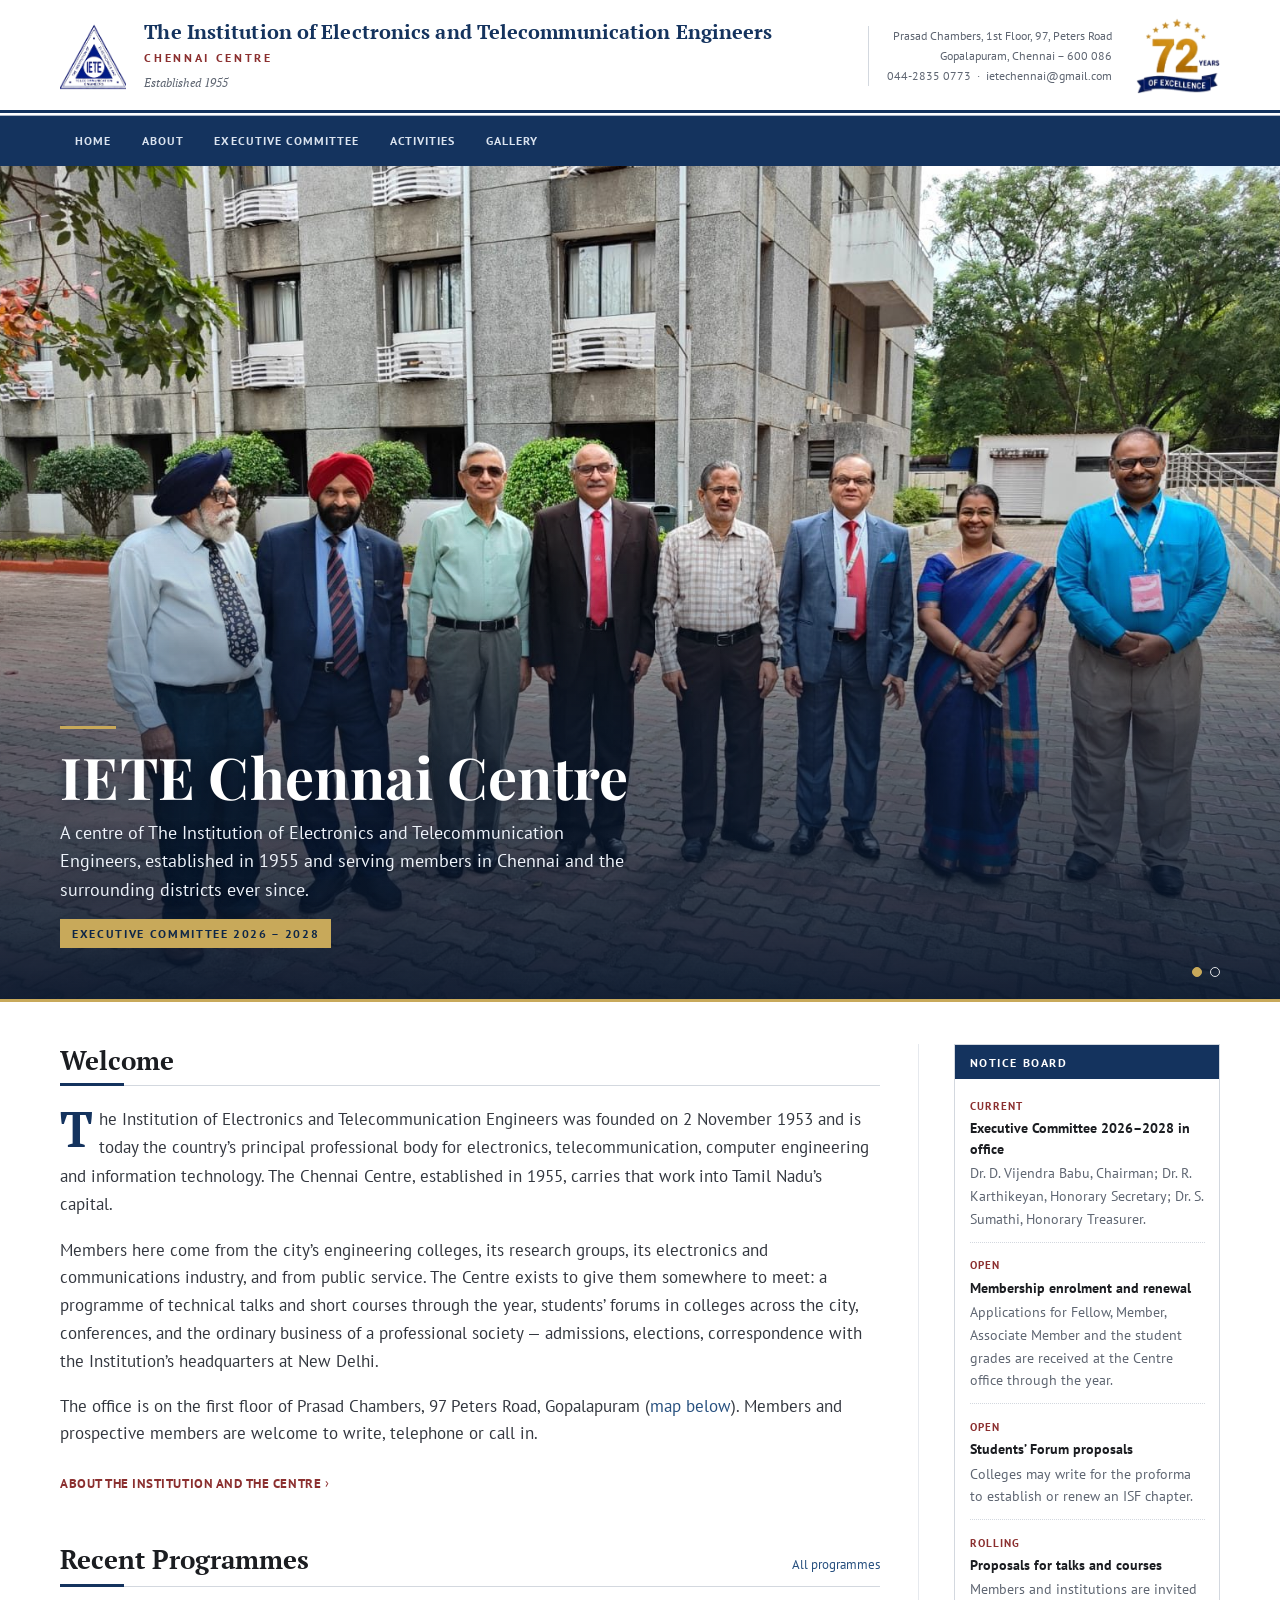
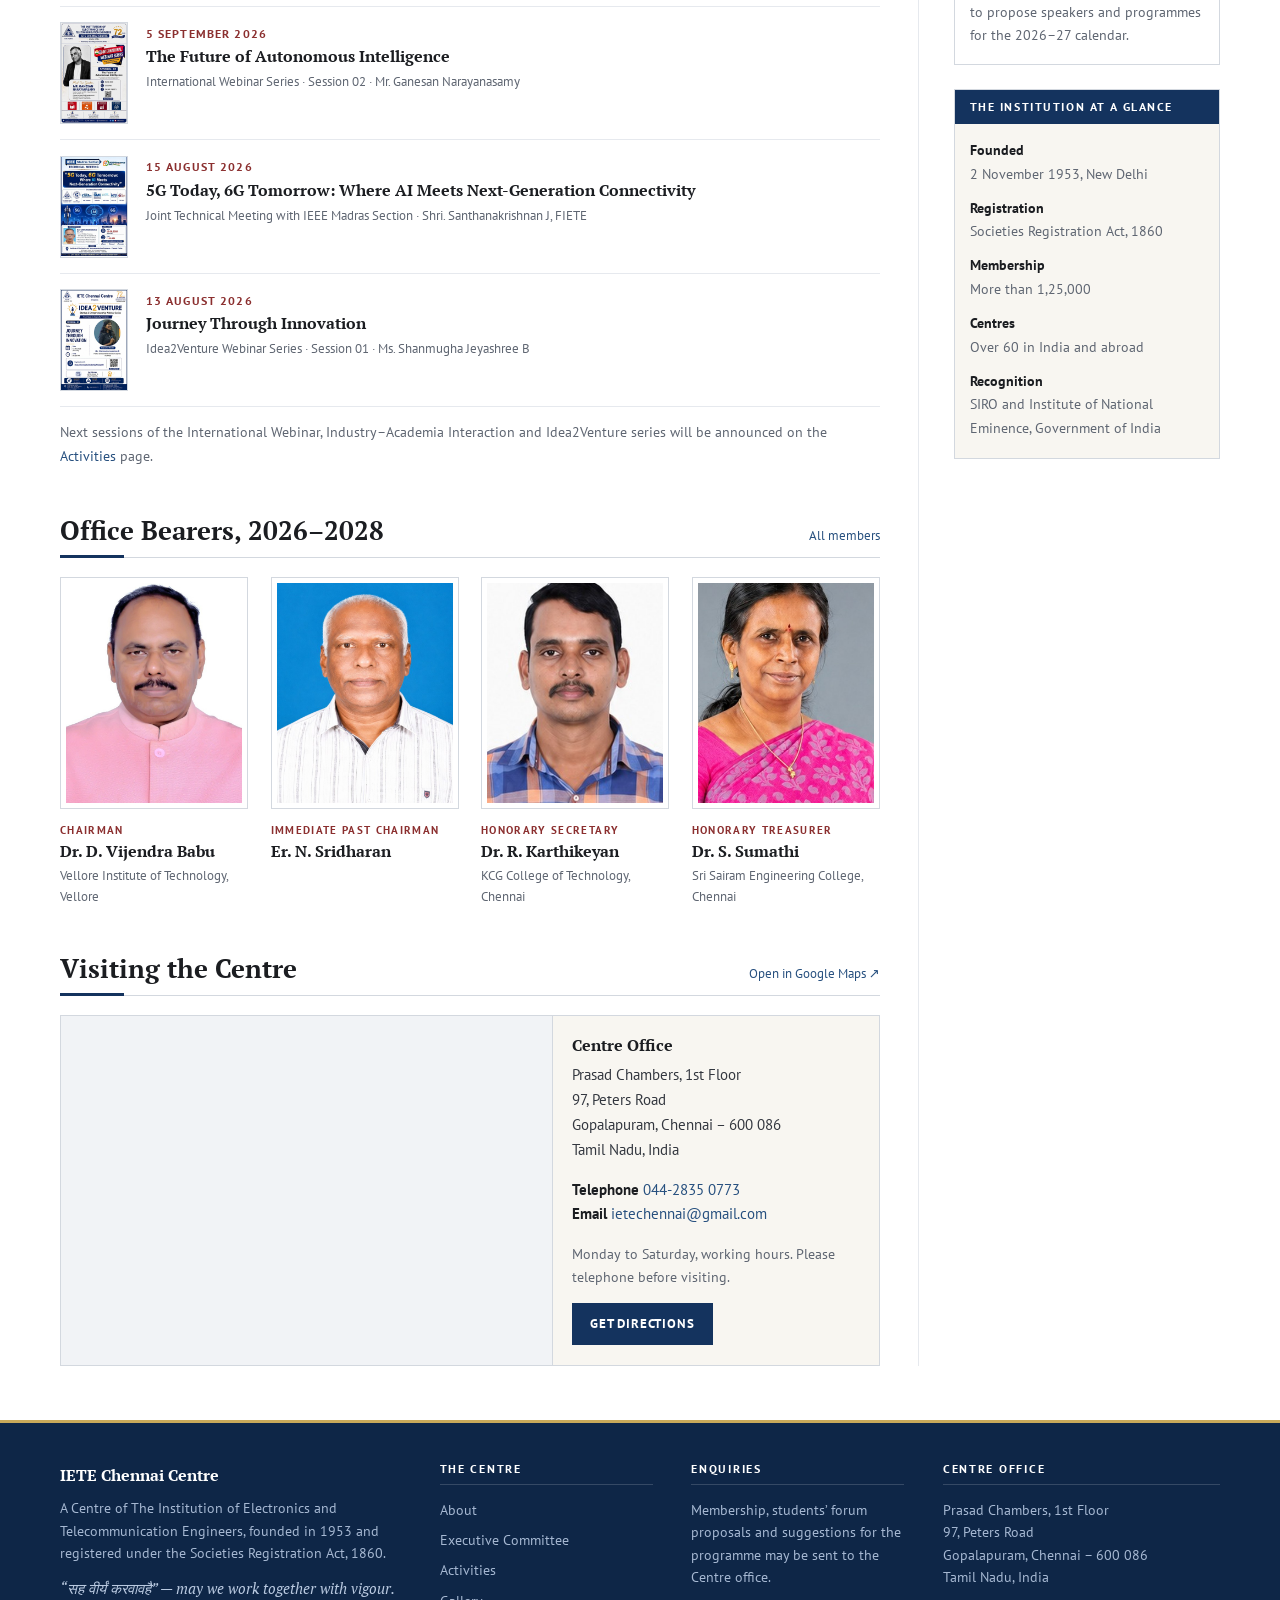
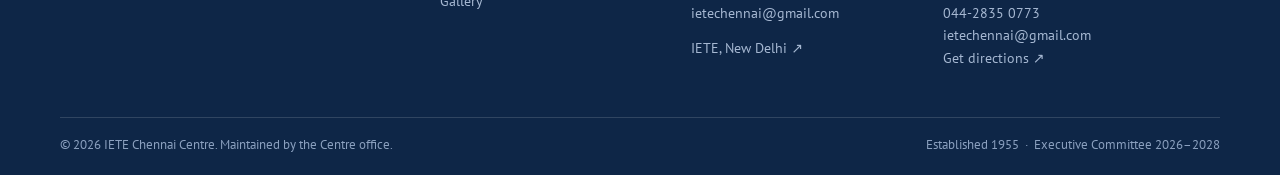
<file: index.html>
<!DOCTYPE html>
<html lang="en">
<head>
<meta charset="utf-8">
<meta name="viewport" content="width=device-width, initial-scale=1">
<title>Home &ndash; IETE Chennai Centre</title>
<meta name="description" content="IETE Chennai Centre - a centre of The Institution of Electronics and Telecommunication Engineers. Activities, executive committee, membership and student forums.">
<meta name="theme-color" content="#14335e">
<link rel="icon" href="assets/img/logo.png">
<link rel="preconnect" href="https://fonts.googleapis.com">
<link rel="preconnect" href="https://fonts.gstatic.com" crossorigin>
<link href="https://fonts.googleapis.com/css2?family=Playfair+Display:wght@700&family=PT+Sans:ital,wght@0,400;0,700;1,400&family=PT+Serif:ital,wght@0,400;0,700;1,400&display=swap" rel="stylesheet">
<link rel="stylesheet" href="assets/css/style.css">
</head>
<body>
<a class="skip" href="#main">Skip to main content</a>
<div class="masthead">
  <div class="wrap">
    <a href="index.html" aria-current="page"><img class="emblem" src="assets/img/logo.png" alt="IETE emblem" width="66" height="67"></a>
    <div class="mast-name">
      <a href="index.html" style="color:inherit">
        <span class="inst">The Institution of Electronics and Telecommunication Engineers</span>
        <span class="centre">Chennai Centre</span>
        <span class="mast-est">Established 1955</span>
      </a>
    </div>
    <div class="mast-contact">
      Prasad Chambers, 1st Floor, 97, Peters Road<br>
      Gopalapuram, Chennai &ndash; 600 086<br>
      <a href="tel:+914428350773">044-2835 0773</a> &nbsp;&middot;&nbsp; <a href="mailto:ietechennai@gmail.com">ietechennai@gmail.com</a>
    </div>
    <img class="mast-badge" src="assets/img/badge-72-years.png"
         alt="Seventy-two years of excellence" width="185" height="168">
  </div>
</div>
<div class="mast-rule"></div><div class="mast-rule"></div>
<nav class="navbar" aria-label="Primary">
  <div class="wrap">
    <button class="nav-toggle" type="button" aria-expanded="false" aria-controls="primary-nav"><span class="bars"></span>Menu</button>
    <ul id="primary-nav"><li><a href="index.html">Home</a></li><li><a href="about.html">About</a></li><li><a href="executive-committee.html">Executive Committee</a></li><li><a href="activities.html">Activities</a></li><li><a href="gallery.html">Gallery</a></li></ul>
  </div>
</nav>
<main id="main">
<div class="banner has-slides">
  <!-- Slideshow: to add a photo, copy one <img> line below, change the file name, and put the image in assets/img/slides/ -->
  <div class="hero-slides" aria-hidden="true">
    <img class="slide is-active" src="assets/img/slides/slide-1.jpg" alt="" data-pos="50% 44%">
    <img class="slide" src="assets/img/slides/slide-2.jpg" alt="" data-pos="50% 27%" loading="lazy">
  </div>
  <div class="hero-dots" aria-hidden="true"></div>
  <div class="wrap">
    <h1>IETE Chennai Centre</h1>
    <p>A centre of The Institution of Electronics and Telecommunication Engineers, established in 1955
       and serving members in Chennai and the surrounding districts ever since.</p>
    <span class="term">Executive Committee 2026 &ndash; 2028</span>
  </div>
</div>

<div class="wrap layout">
  <div>
    <section class="block">
      <div class="head"><h2>Welcome</h2></div>
      <p class="lead dropcap">The Institution of Electronics and Telecommunication Engineers was founded
      on 2 November 1953 and is today the country&rsquo;s principal professional body for electronics,
      telecommunication, computer engineering and information technology. The Chennai Centre, established
      in 1955, carries that work into Tamil Nadu&rsquo;s capital.</p>
      <p>Members here come from the city&rsquo;s engineering colleges, its research groups, its
      electronics and communications industry, and from public service. The Centre exists to give them
      somewhere to meet: a programme of technical talks and short courses through the year, students&rsquo;
      forums in colleges across the city, conferences, and the ordinary business of a professional
      society &mdash; admissions, elections, correspondence with the Institution&rsquo;s headquarters at
      New Delhi.</p>
      <p>The office is on the first floor of Prasad Chambers, 97 Peters Road, Gopalapuram
      (<a href="#visit">map below</a>). Members and prospective members are welcome to write, telephone or call in.</p>
      <p><a class="more" href="about.html">About the Institution and the Centre</a></p>
    </section>

    <section class="block">
      <div class="head">
        <h2>Recent Programmes</h2>
        <span class="note"><a href="activities.html#programme">All programmes</a></span>
      </div>
      <!-- Keep the three most recent here; copy a line from activities.html when a new one is held. -->
      <ul class="ev-list">
        <li><a href="activities.html#ev-2026-09-05">
          <img src="assets/img/events/2026-09-05-international-webinar-thumb.jpg" alt="" width="480" height="720" loading="lazy">
          <span><span class="ev-date"><time datetime="2026-09-05">5 September 2026</time></span>
          <strong>The Future of Autonomous Intelligence</strong>
          <span class="ev-sub">International Webinar Series &middot; Session 02 &middot; Mr. Ganesan Narayanasamy</span></span></a></li>
        <li><a href="activities.html#ev-2026-08-15">
          <img src="assets/img/events/2026-08-15-5g-6g-technical-meeting-thumb.jpg" alt="" width="480" height="720" loading="lazy">
          <span><span class="ev-date"><time datetime="2026-08-15">15 August 2026</time></span>
          <strong>5G Today, 6G Tomorrow: Where AI Meets Next-Generation Connectivity</strong>
          <span class="ev-sub">Joint Technical Meeting with IEEE Madras Section &middot; Shri. Santhanakrishnan J, FIETE</span></span></a></li>
        <li><a href="activities.html#ev-2026-08-13">
          <img src="assets/img/events/2026-08-13-idea2venture-thumb.jpg" alt="" width="480" height="720" loading="lazy">
          <span><span class="ev-date"><time datetime="2026-08-13">13 August 2026</time></span>
          <strong>Journey Through Innovation</strong>
          <span class="ev-sub">Idea2Venture Webinar Series &middot; Session 01 &middot; Ms. Shanmugha Jeyashree B</span></span></a></li>
      </ul>
      <p class="small muted" style="margin-top:.9rem">Next sessions of the International Webinar,
      Industry&ndash;Academia Interaction and Idea2Venture series will be announced on the
      <a href="activities.html#coming-up">Activities</a> page.</p>
    </section>

    <section class="block">
      <div class="head">
        <h2>Office Bearers, 2026&ndash;2028</h2>
        <span class="note"><a href="executive-committee.html">All members</a></span>
      </div>
      <div class="people people--4"><div class="person"><figure><img src="assets/img/members/vijendra-babu.jpg" alt="Dr. D. Vijendra Babu" width="640" height="800" loading="lazy"></figure><p class="role">Chairman</p><h3>Dr. D. Vijendra Babu</h3><p class="aff">Vellore Institute of Technology, Vellore</p></div><div class="person"><figure><img src="assets/img/members/sridharan.jpg" alt="Er. N. Sridharan" width="640" height="800" loading="lazy"></figure><p class="role">Immediate Past Chairman</p><h3>Er. N. Sridharan</h3></div><div class="person"><figure><img src="assets/img/members/karthikeyan.jpg" alt="Dr. R. Karthikeyan" width="640" height="800" loading="lazy"></figure><p class="role">Honorary Secretary</p><h3>Dr. R. Karthikeyan</h3><p class="aff">KCG College of Technology, Chennai</p></div><div class="person"><figure><img src="assets/img/members/sumathi.jpg" alt="Dr. S. Sumathi" width="640" height="800" loading="lazy"></figure><p class="role">Honorary Treasurer</p><h3>Dr. S. Sumathi</h3><p class="aff">Sri Sairam Engineering College, Chennai</p></div></div>
    </section>

    <section class="block" id="visit">
      <div class="head">
        <h2>Visiting the Centre</h2>
        <span class="note"><a href="https://www.google.com/maps/search/?api=1&amp;query=IETE+Chennai+Centre%2C+Prasad+Chambers%2C+97+Peters+Road%2C+Gopalapuram%2C+Chennai+600086" rel="noopener">Open in Google Maps &#8599;</a></span>
      </div>
      <div class="visit">
        <div class="map">
          <!-- To move the pin: on Google Maps open the Centre, Share > Embed a map > copy the src="..." into this iframe. -->
          <iframe src="https://www.google.com/maps?q=IETE+Chennai+Centre%2C+Prasad+Chambers%2C+97+Peters+Road%2C+Gopalapuram%2C+Chennai+600086&amp;z=17&amp;output=embed" title="Map: IETE Chennai Centre, Prasad Chambers, 97 Peters Road, Gopalapuram, Chennai" loading="lazy" referrerpolicy="no-referrer-when-downgrade" allowfullscreen></iframe>
        </div>
        <div class="visit-text">
          <h3>Centre Office</h3>
          <p>Prasad Chambers, 1st Floor<br>97, Peters Road<br>Gopalapuram, Chennai &ndash; 600 086<br>Tamil Nadu, India</p>
          <p><strong>Telephone</strong> <a href="tel:+914428350773">044-2835 0773</a><br>
             <strong>Email</strong> <a href="mailto:ietechennai@gmail.com">ietechennai@gmail.com</a></p>
          <p class="small muted">Monday to Saturday, working hours. Please telephone before visiting.</p>
          <p><a class="btn" href="https://www.google.com/maps/search/?api=1&amp;query=IETE+Chennai+Centre%2C+Prasad+Chambers%2C+97+Peters+Road%2C+Gopalapuram%2C+Chennai+600086" rel="noopener">Get directions</a></p>
        </div>
      </div>
    </section>

    
  </div>

  <aside>
    <div class="box">
      <h3>Notice Board</h3>
      <div class="inner">
        <!-- Edit these four notices as announcements change. -->
        <ul class="notices">
          <li><span class="when">Current</span><strong>Executive Committee 2026&ndash;2028 in office</strong>
            <span>Dr. D. Vijendra Babu, Chairman; Dr. R. Karthikeyan, Honorary Secretary;
            Dr. S. Sumathi, Honorary Treasurer.</span></li>
          <li><span class="when">Open</span><strong>Membership enrolment and renewal</strong>
            <span>Applications for Fellow, Member, Associate Member and the student grades are received
            at the Centre office through the year.</span></li>
          <li><span class="when">Open</span><strong>Students&rsquo; Forum proposals</strong>
            <span>Colleges may write for the proforma to establish or renew an ISF chapter.</span></li>
          <li><span class="when">Rolling</span><strong>Proposals for talks and courses</strong>
            <span>Members and institutions are invited to propose speakers and programmes for the
            2026&ndash;27 calendar.</span></li>
        </ul>
      </div>
    </div>

    <div class="box box--sand">
      <h3>The Institution at a Glance</h3>
      <div class="inner">
        <dl class="facts">
          <dt>Founded</dt><dd>2 November 1953, New Delhi</dd>
          <dt>Registration</dt><dd>Societies Registration Act, 1860</dd>
          <dt>Membership</dt><dd class="tabular">More than 1,25,000</dd>
          <dt>Centres</dt><dd>Over 60 in India and abroad</dd>
          <dt>Recognition</dt><dd>SIRO and Institute of National Eminence, Government of India</dd>
        </dl>
      </div>
    </div>
  </aside>
</div>
</main>
<footer class="site-footer">
  <div class="wrap cols">
    <div>
      <span class="foot-name">IETE Chennai Centre</span>
      <p>A Centre of The Institution of Electronics and Telecommunication Engineers, founded in 1953
      and registered under the Societies Registration Act, 1860.</p>
      <p class="motto">&ldquo;&#2360;&#2361; &#2357;&#2368;&#2352;&#2381;&#2351;&#2306; &#2325;&#2352;&#2357;&#2366;&#2357;&#2361;&#2376;&rdquo; &mdash; may we work together with vigour.</p>
    </div>
    <div>
      <h4>The Centre</h4>
      <ul>
        <li><a href="about.html">About</a></li>
        <li><a href="executive-committee.html">Executive Committee</a></li>
        <li><a href="activities.html">Activities</a></li>
        <li><a href="gallery.html">Gallery</a></li>
      </ul>
    </div>
    <div>
      <h4>Enquiries</h4>
      <p>Membership, students&rsquo; forum proposals and suggestions for the programme may be sent to
      the Centre office.</p>
      <p><a href="mailto:ietechennai@gmail.com">ietechennai@gmail.com</a></p>
      <p><a href="https://www.iete.org" rel="noopener">IETE, New Delhi &#8599;</a></p>
    </div>
    <div>
      <h4>Centre Office</h4>
      <p>Prasad Chambers, 1st Floor<br>97, Peters Road<br>Gopalapuram, Chennai &ndash; 600 086<br>Tamil Nadu, India</p>
      <p><a href="tel:+914428350773">044-2835 0773</a><br><a href="mailto:ietechennai@gmail.com">ietechennai@gmail.com</a><br><a href="https://www.google.com/maps/search/?api=1&amp;query=IETE+Chennai+Centre%2C+Prasad+Chambers%2C+97+Peters+Road%2C+Gopalapuram%2C+Chennai+600086" rel="noopener">Get directions &#8599;</a></p>
    </div>
  </div>
  <div class="wrap colophon">
    <span>&copy; <span data-year>2026</span> IETE Chennai Centre. Maintained by the Centre office.</span>
    <span>Established 1955 &nbsp;&middot;&nbsp; Executive Committee 2026&ndash;2028</span>
  </div>
</footer>
<button class="to-top" type="button">Top</button>
<script src="assets/js/main.js"></script>
<script src="assets/js/hero.js" defer></script>
</body>
</html>
</file>
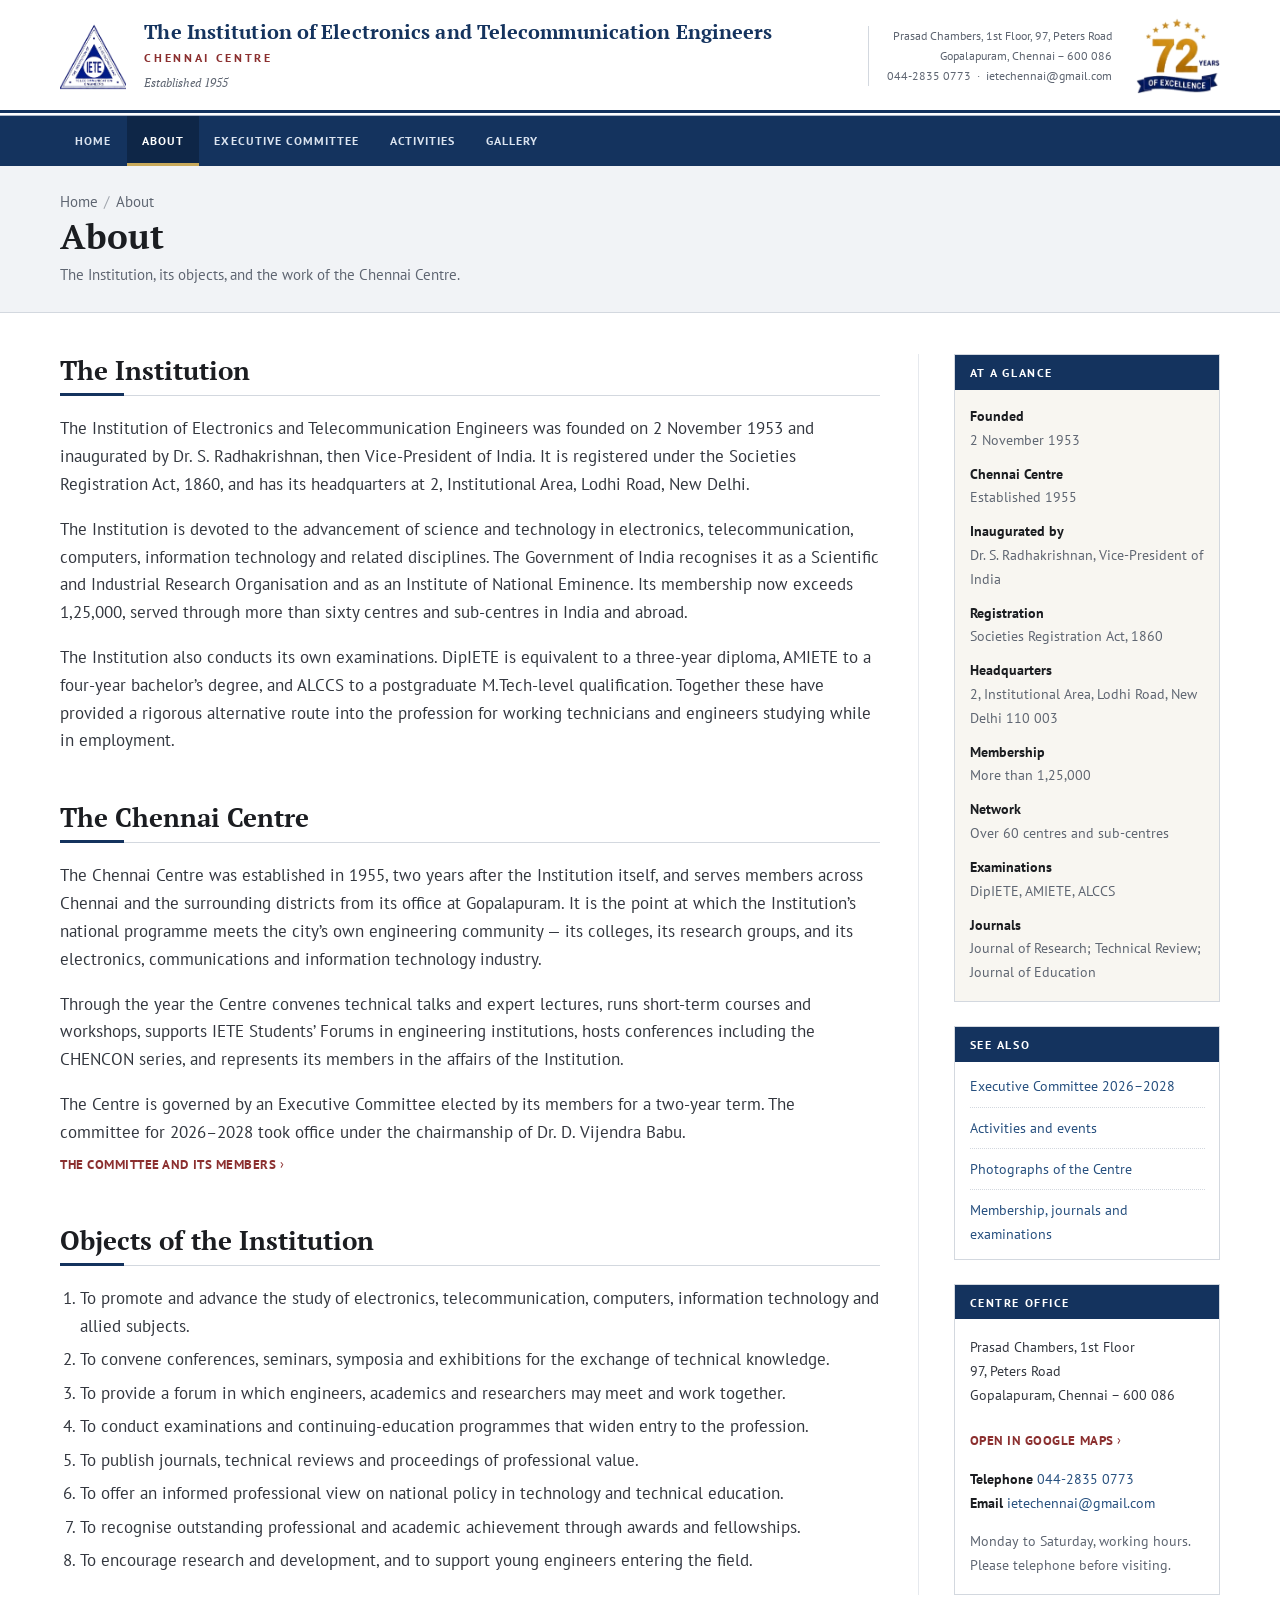
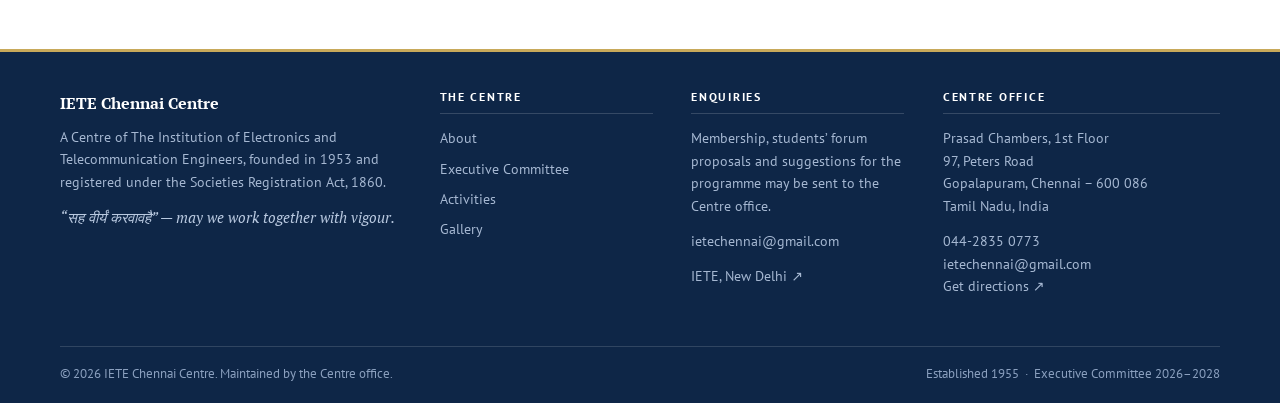
<file: about.html>
<!DOCTYPE html>
<html lang="en">
<head>
<meta charset="utf-8">
<meta name="viewport" content="width=device-width, initial-scale=1">
<title>About &ndash; IETE Chennai Centre</title>
<meta name="description" content="About the Institution of Electronics and Telecommunication Engineers, founded 1953, and the work of its Chennai Centre, established 1955.">
<meta name="theme-color" content="#14335e">
<link rel="icon" href="assets/img/logo.png">
<link rel="preconnect" href="https://fonts.googleapis.com">
<link rel="preconnect" href="https://fonts.gstatic.com" crossorigin>
<link href="https://fonts.googleapis.com/css2?family=PT+Sans:ital,wght@0,400;0,700;1,400&family=PT+Serif:ital,wght@0,400;0,700;1,400&display=swap" rel="stylesheet">
<link rel="stylesheet" href="assets/css/style.css">
</head>
<body>
<a class="skip" href="#main">Skip to main content</a>
<div class="masthead">
  <div class="wrap">
    <a href="index.html"><img class="emblem" src="assets/img/logo.png" alt="IETE emblem" width="66" height="67"></a>
    <div class="mast-name">
      <a href="index.html" style="color:inherit">
        <span class="inst">The Institution of Electronics and Telecommunication Engineers</span>
        <span class="centre">Chennai Centre</span>
        <span class="mast-est">Established 1955</span>
      </a>
    </div>
    <div class="mast-contact">
      Prasad Chambers, 1st Floor, 97, Peters Road<br>
      Gopalapuram, Chennai &ndash; 600 086<br>
      <a href="tel:+914428350773">044-2835 0773</a> &nbsp;&middot;&nbsp; <a href="mailto:ietechennai@gmail.com">ietechennai@gmail.com</a>
    </div>
    <img class="mast-badge" src="assets/img/badge-72-years.png"
         alt="Seventy-two years of excellence" width="185" height="168">
  </div>
</div>
<div class="mast-rule"></div><div class="mast-rule"></div>
<nav class="navbar" aria-label="Primary">
  <div class="wrap">
    <button class="nav-toggle" type="button" aria-expanded="false" aria-controls="primary-nav"><span class="bars"></span>Menu</button>
        <ul id="primary-nav"><li><a href="index.html">Home</a></li><li><a href="about.html" aria-current="page">About</a></li><li><a href="executive-committee.html">Executive Committee</a></li><li><a href="activities.html">Activities</a></li><li><a href="gallery.html">Gallery</a></li></ul>
  </div>
</nav>
<main id="main">
<div class="pagebar">
  <div class="wrap">
    <p class="crumbs"><a href="index.html">Home</a><i>/</i>About</p>
    <h1>About</h1>
    <p>The Institution, its objects, and the work of the Chennai Centre.</p>
  </div>
</div>

<div class="wrap layout">
  <div>
    <section class="block">
      <div class="head"><h2>The Institution</h2></div>
      <p>The Institution of Electronics and Telecommunication Engineers was founded on 2 November 1953 and
      inaugurated by Dr. S. Radhakrishnan, then Vice-President of India. It is registered under the
      Societies Registration Act, 1860, and has its headquarters at 2, Institutional Area, Lodhi Road,
      New Delhi.</p>
      <p>The Institution is devoted to the advancement of science and technology in electronics,
      telecommunication, computers, information technology and related disciplines. The Government of
      India recognises it as a Scientific and Industrial Research Organisation and as an Institute of
      National Eminence. Its membership now exceeds 1,25,000, served through more than sixty centres and
      sub-centres in India and abroad.</p>
      <p>The Institution also conducts its own examinations. DipIETE is equivalent to a three-year
      diploma, AMIETE to a four-year bachelor&rsquo;s degree, and ALCCS to a postgraduate M.Tech-level
      qualification. Together these have provided a rigorous alternative route into the profession for
      working technicians and engineers studying while in employment.</p>
    </section>

    <section class="block">
      <div class="head"><h2>The Chennai Centre</h2></div>
      <p>The Chennai Centre was established in 1955, two years after the Institution itself, and serves
      members across Chennai and the surrounding districts from its office at Gopalapuram. It is the point at which the Institution&rsquo;s national programme meets the city&rsquo;s
      own engineering community &mdash; its colleges, its research groups, and its electronics,
      communications and information technology industry.</p>
      <p>Through the year the Centre convenes technical talks and expert lectures, runs short-term courses
      and workshops, supports IETE Students&rsquo; Forums in engineering institutions, hosts conferences
      including the CHENCON series, and represents its members in the affairs of the Institution.</p>
      <p>The Centre is governed by an Executive Committee elected by its members for a two-year term. The
      committee for 2026&ndash;2028 took office under the chairmanship of Dr. D. Vijendra Babu.
      <br><a class="more" href="executive-committee.html">The committee and its members</a></p>
    </section>

    <section class="block">
      <div class="head"><h2>Objects of the Institution</h2></div>
      <ol><li>To promote and advance the study of electronics, telecommunication, computers, information technology and allied subjects.</li><li>To convene conferences, seminars, symposia and exhibitions for the exchange of technical knowledge.</li><li>To provide a forum in which engineers, academics and researchers may meet and work together.</li><li>To conduct examinations and continuing-education programmes that widen entry to the profession.</li><li>To publish journals, technical reviews and proceedings of professional value.</li><li>To offer an informed professional view on national policy in technology and technical education.</li><li>To recognise outstanding professional and academic achievement through awards and fellowships.</li><li>To encourage research and development, and to support young engineers entering the field.</li></ol>
    </section>

    
  </div>

  <aside>
    <div class="box box--sand">
      <h3>At a Glance</h3>
      <div class="inner">
        <dl class="facts">
          <dt>Founded</dt><dd>2 November 1953</dd>
          <dt>Chennai Centre</dt><dd>Established 1955</dd>
          <dt>Inaugurated by</dt><dd>Dr. S. Radhakrishnan, Vice-President of India</dd>
          <dt>Registration</dt><dd>Societies Registration Act, 1860</dd>
          <dt>Headquarters</dt><dd>2, Institutional Area, Lodhi Road, New Delhi 110 003</dd>
          <dt>Membership</dt><dd class="tabular">More than 1,25,000</dd>
          <dt>Network</dt><dd>Over 60 centres and sub-centres</dd>
          <dt>Examinations</dt><dd>DipIETE, AMIETE, ALCCS</dd>
          <dt>Journals</dt><dd>Journal of Research; Technical Review; Journal of Education</dd>
        </dl>
      </div>
    </div>
    <div class="box">
      <h3>See Also</h3>
      <div class="inner" style="padding-top:.3rem;padding-bottom:.3rem">
        <ul class="linklist">
          <li><a href="executive-committee.html">Executive Committee 2026&ndash;2028</a></li>
          <li><a href="activities.html">Activities and events</a></li>
          <li><a href="gallery.html">Photographs of the Centre</a></li>
          <li><a href="https://www.iete.org" rel="noopener">Membership, journals and examinations</a></li>
        </ul>
      </div>
    </div>
    <div class="box">
  <h3>Centre Office</h3>
  <div class="inner">
    <p>Prasad Chambers, 1st Floor<br>97, Peters Road<br>Gopalapuram, Chennai &ndash; 600 086</p>
    <p><a class="more" href="https://www.google.com/maps/search/?api=1&amp;query=IETE+Chennai+Centre%2C+Prasad+Chambers%2C+97+Peters+Road%2C+Gopalapuram%2C+Chennai+600086" rel="noopener">Open in Google Maps</a></p>
    <p><strong>Telephone</strong> <a href="tel:+914428350773">044-2835 0773</a><br>
       <strong>Email</strong> <a href="mailto:ietechennai@gmail.com">ietechennai@gmail.com</a></p>
    <p class="small muted">Monday to Saturday, working hours. Please telephone before visiting.</p>
  </div>
</div>
  </aside>
</div>
</main>
<footer class="site-footer">
  <div class="wrap cols">
    <div>
      <span class="foot-name">IETE Chennai Centre</span>
      <p>A Centre of The Institution of Electronics and Telecommunication Engineers, founded in 1953
      and registered under the Societies Registration Act, 1860.</p>
      <p class="motto">&ldquo;&#2360;&#2361; &#2357;&#2368;&#2352;&#2381;&#2351;&#2306; &#2325;&#2352;&#2357;&#2366;&#2357;&#2361;&#2376;&rdquo; &mdash; may we work together with vigour.</p>
    </div>
    <div>
      <h4>The Centre</h4>
      <ul>
        <li><a href="about.html">About</a></li>
        <li><a href="executive-committee.html">Executive Committee</a></li>
        <li><a href="activities.html">Activities</a></li>
        <li><a href="gallery.html">Gallery</a></li>
      </ul>
    </div>
    <div>
      <h4>Enquiries</h4>
      <p>Membership, students&rsquo; forum proposals and suggestions for the programme may be sent to
      the Centre office.</p>
      <p><a href="mailto:ietechennai@gmail.com">ietechennai@gmail.com</a></p>
      <p><a href="https://www.iete.org" rel="noopener">IETE, New Delhi &#8599;</a></p>
    </div>
    <div>
      <h4>Centre Office</h4>
      <p>Prasad Chambers, 1st Floor<br>97, Peters Road<br>Gopalapuram, Chennai &ndash; 600 086<br>Tamil Nadu, India</p>
      <p><a href="tel:+914428350773">044-2835 0773</a><br><a href="mailto:ietechennai@gmail.com">ietechennai@gmail.com</a><br><a href="https://www.google.com/maps/search/?api=1&amp;query=IETE+Chennai+Centre%2C+Prasad+Chambers%2C+97+Peters+Road%2C+Gopalapuram%2C+Chennai+600086" rel="noopener">Get directions &#8599;</a></p>
    </div>
  </div>
  <div class="wrap colophon">
    <span>&copy; <span data-year>2026</span> IETE Chennai Centre. Maintained by the Centre office.</span>
    <span>Established 1955 &nbsp;&middot;&nbsp; Executive Committee 2026&ndash;2028</span>
  </div>
</footer>
<button class="to-top" type="button">Top</button>
<script src="assets/js/main.js"></script>
</body>
</html>
</file>
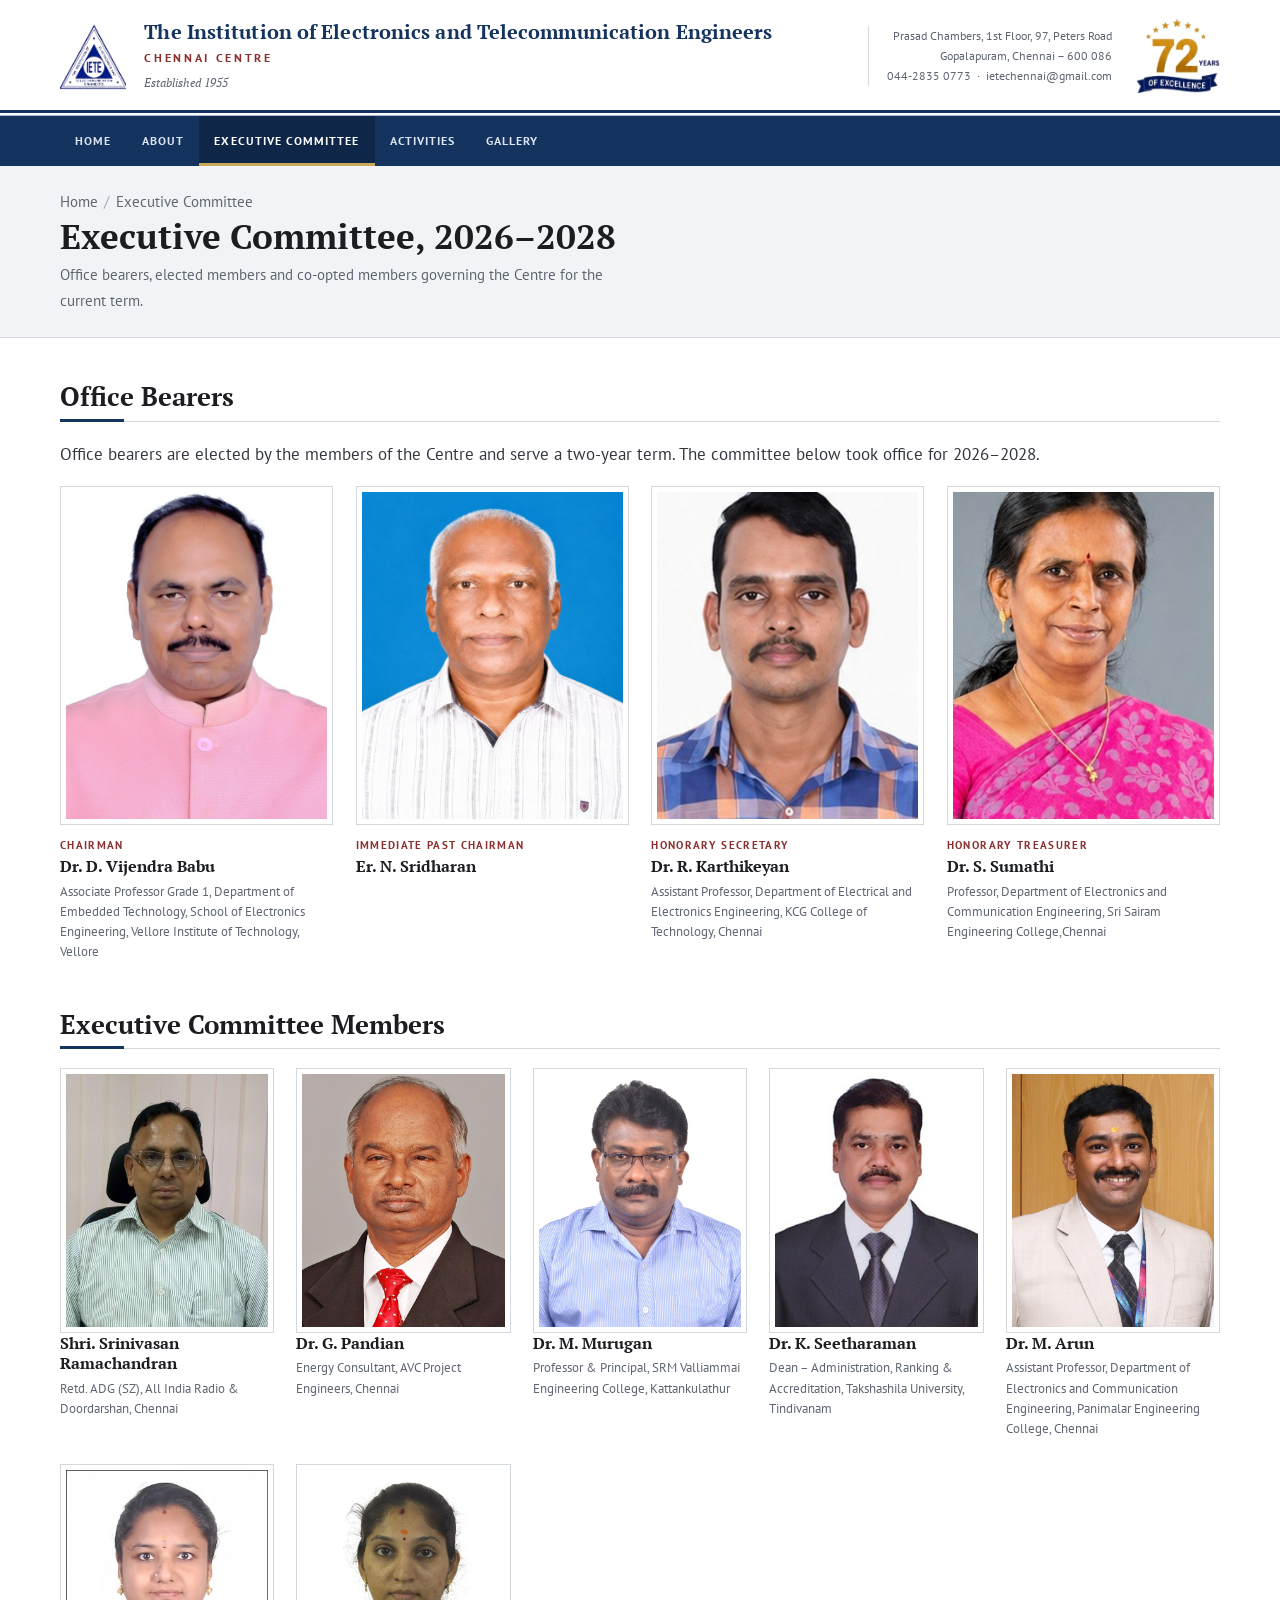
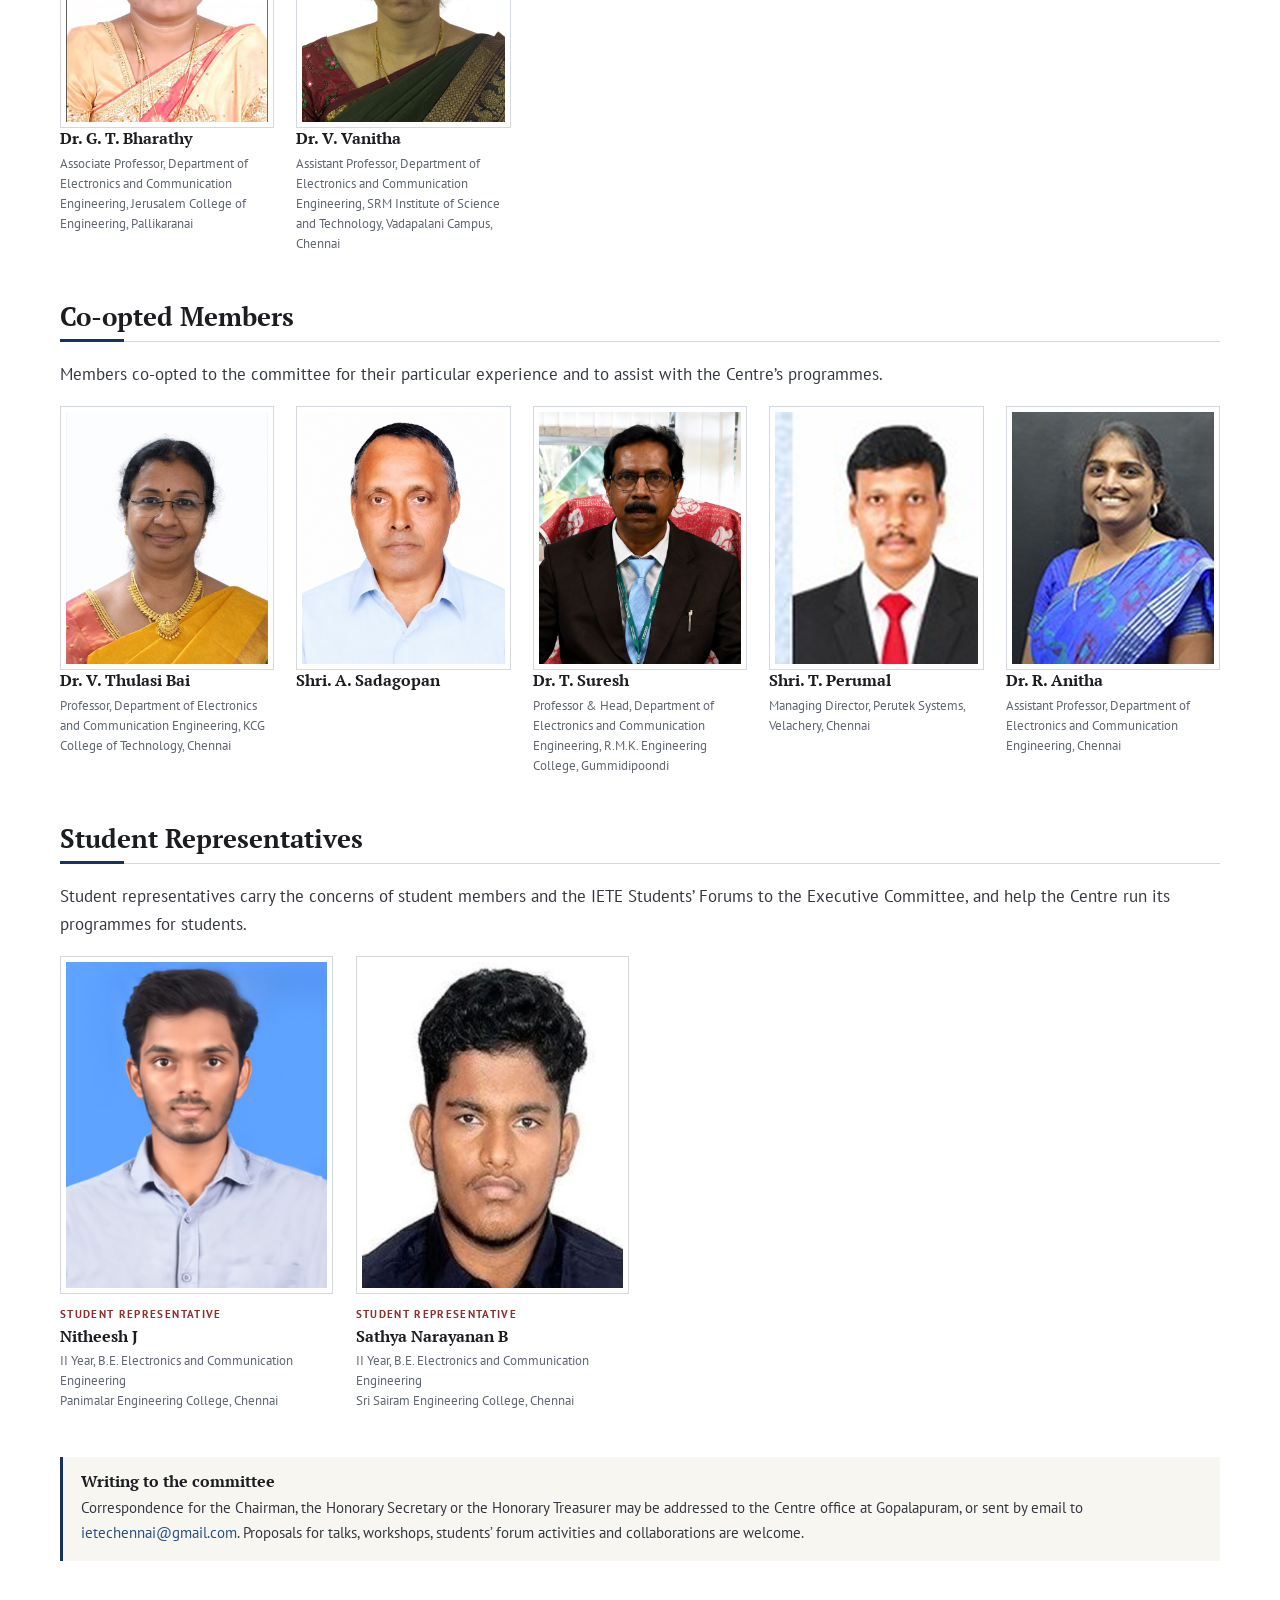
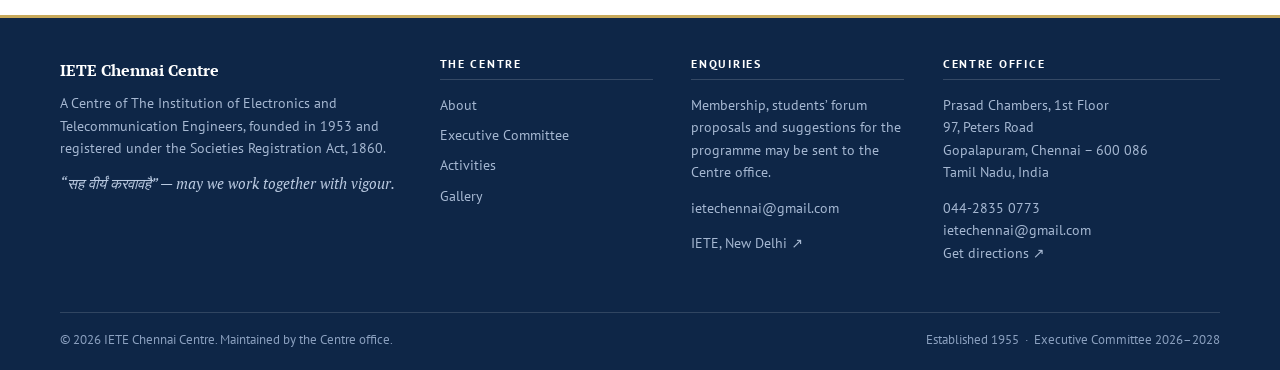
<file: executive-committee.html>
<!DOCTYPE html>
<html lang="en">
<head>
<meta charset="utf-8">
<meta name="viewport" content="width=device-width, initial-scale=1">
<title>Executive Committee &ndash; IETE Chennai Centre</title>
<meta name="description" content="Office bearers, executive committee members and co-opted members of IETE Chennai Centre for 2026-2028.">
<meta name="theme-color" content="#14335e">
<link rel="icon" href="assets/img/logo.png">
<link rel="preconnect" href="https://fonts.googleapis.com">
<link rel="preconnect" href="https://fonts.gstatic.com" crossorigin>
<link href="https://fonts.googleapis.com/css2?family=PT+Sans:ital,wght@0,400;0,700;1,400&family=PT+Serif:ital,wght@0,400;0,700;1,400&display=swap" rel="stylesheet">
<link rel="stylesheet" href="assets/css/style.css">
</head>
<body>
<a class="skip" href="#main">Skip to main content</a>
<div class="masthead">
  <div class="wrap">
    <a href="index.html"><img class="emblem" src="assets/img/logo.png" alt="IETE emblem" width="66" height="67"></a>
    <div class="mast-name">
      <a href="index.html" style="color:inherit">
        <span class="inst">The Institution of Electronics and Telecommunication Engineers</span>
        <span class="centre">Chennai Centre</span>
        <span class="mast-est">Established 1955</span>
      </a>
    </div>
    <div class="mast-contact">
      Prasad Chambers, 1st Floor, 97, Peters Road<br>
      Gopalapuram, Chennai &ndash; 600 086<br>
      <a href="tel:+914428350773">044-2835 0773</a> &nbsp;&middot;&nbsp; <a href="mailto:ietechennai@gmail.com">ietechennai@gmail.com</a>
    </div>
    <img class="mast-badge" src="assets/img/badge-72-years.png"
         alt="Seventy-two years of excellence" width="185" height="168">
  </div>
</div>
<div class="mast-rule"></div><div class="mast-rule"></div>
<nav class="navbar" aria-label="Primary">
  <div class="wrap">
    <button class="nav-toggle" type="button" aria-expanded="false" aria-controls="primary-nav"><span class="bars"></span>Menu</button>
        <ul id="primary-nav"><li><a href="index.html">Home</a></li><li><a href="about.html">About</a></li><li><a href="executive-committee.html" aria-current="page">Executive Committee</a></li><li><a href="activities.html">Activities</a></li><li><a href="gallery.html">Gallery</a></li></ul>
  </div>
</nav>
<main id="main">
<div class="pagebar">
  <div class="wrap">
    <p class="crumbs"><a href="index.html">Home</a><i>/</i>Executive Committee</p>
    <h1>Executive Committee, 2026&ndash;2028</h1>
    <p>Office bearers, elected members and co-opted members governing the Centre for the current term.</p>
  </div>
</div>

<div class="wrap layout layout--wide">
  <div>
    <section class="block">
      <div class="head"><h2>Office Bearers</h2></div>
      <p>Office bearers are elected by the members of the Centre and serve a two-year term. The committee
      below took office for 2026&ndash;2028.</p>
      <div class="people people--4"><div class="person"><figure><img src="assets/img/members/vijendra-babu.jpg" alt="Dr. D. Vijendra Babu" width="640" height="800" loading="lazy"></figure><p class="role">Chairman</p><h3>Dr. D. Vijendra Babu</h3><p class="aff">Associate Professor Grade 1, Department of Embedded Technology, School of Electronics Engineering, Vellore Institute of Technology, Vellore</p></div><div class="person"><figure><img src="assets/img/members/sridharan.jpg" alt="Er. N. Sridharan" width="640" height="800" loading="lazy"></figure><p class="role">Immediate Past Chairman</p><h3>Er. N. Sridharan</h3></div><div class="person"><figure><img src="assets/img/members/karthikeyan.jpg" alt="Dr. R. Karthikeyan" width="640" height="800" loading="lazy"></figure><p class="role">Honorary Secretary</p><h3>Dr. R. Karthikeyan</h3><p class="aff">Assistant Professor, Department of Electrical and Electronics Engineering, KCG College of Technology, Chennai </p></div><div class="person"><figure><img src="assets/img/members/sumathi.jpg" alt="Dr. S. Sumathi" width="640" height="800" loading="lazy"></figure><p class="role">Honorary Treasurer</p><h3>Dr. S. Sumathi</h3><p class="aff">Professor, Department of Electronics and Communication Engineering, Sri Sairam Engineering College,Chennai</p></div></div>
    </section>

    <section class="block">
      <div class="head"><h2>Executive Committee Members</h2></div>
      <div class="people"><div class="person"><figure><img src="assets/img/members/srinivasan-ramachandran.jpg" alt="Shri. Srinivasan Ramachandran" width="640" height="800" loading="lazy"></figure><h3>Shri. Srinivasan Ramachandran</h3><p class="aff">Retd. ADG (SZ), All India Radio &amp; Doordarshan, Chennai</p></div><div class="person"><figure><img src="assets/img/members/pandian.jpg" alt="Dr. G. Pandian" width="640" height="800" loading="lazy"></figure><h3>Dr. G. Pandian</h3><p class="aff">Energy Consultant, AVC Project Engineers, Chennai</p></div><div class="person"><figure><img src="assets/img/members/murugan.jpg" alt="Dr. M. Murugan" width="640" height="800" loading="lazy"></figure><h3>Dr. M. Murugan</h3><p class="aff">Professor &amp; Principal, SRM Valliammai Engineering College, Kattankulathur</p></div><div class="person"><figure><img src="assets/img/members/seetharaman.jpg" alt="Dr. K. Seetharaman" width="640" height="800" loading="lazy"></figure><h3>Dr. K. Seetharaman</h3><p class="aff">Dean &ndash; Administration, Ranking &amp; Accreditation, Takshashila University, Tindivanam </p></div><div class="person"><figure><img src="assets/img/members/arun.jpg" alt="Dr. M. Arun" width="640" height="800" loading="lazy"></figure><h3>Dr. M. Arun</h3><p class="aff">Assistant Professor, Department of Electronics and Communication Engineering, Panimalar Engineering College, Chennai</p></div><div class="person"><figure><img src="assets/img/members/bharathy.jpg" alt="Dr. G. T. Bharathy" width="640" height="800" loading="lazy"></figure><h3>Dr. G. T. Bharathy</h3><p class="aff">Associate Professor, Department of Electronics and Communication Engineering, Jerusalem College of Engineering, Pallikaranai</p></div><div class="person"><figure><img src="assets/img/members/vanitha.jpg" alt="Dr. V. Vanitha" width="640" height="800" loading="lazy"></figure><h3>Dr. V. Vanitha</h3><p class="aff">Assistant Professor, Department of Electronics and Communication Engineering, SRM Institute of Science and Technology, Vadapalani Campus, Chennai</p></div></div>
    </section>

    <section class="block">
      <div class="head"><h2>Co-opted Members</h2></div>
      <p>Members co-opted to the committee for their particular experience and to assist with the
      Centre&rsquo;s programmes.</p>
      <div class="people"><div class="person"><figure><img src="assets/img/members/thulasi-bai.jpg" alt="Dr. V. Thulasi Bai" width="640" height="800" loading="lazy"></figure><h3>Dr. V. Thulasi Bai</h3><p class="aff">Professor, Department of Electronics and Communication Engineering, KCG College of Technology, Chennai</p></div><div class="person"><figure><img src="assets/img/members/sadagopan.jpg" alt="Shri. A. Sadagopan" width="640" height="800" loading="lazy"></figure><h3>Shri. A. Sadagopan</h3></div><div class="person"><figure><img src="assets/img/members/suresh.jpg" alt="Dr. T. Suresh" width="640" height="800" loading="lazy"></figure><h3>Dr. T. Suresh</h3><p class="aff">Professor &amp; Head, Department of Electronics and Communication Engineering, R.M.K. Engineering College, Gummidipoondi</p></div><div class="person"><figure><img src="assets/img/members/perumal.jpg" alt="Shri. T. Perumal" width="640" height="800" loading="lazy"></figure><h3>Shri. T. Perumal</h3><p class="aff">Managing Director, Perutek Systems, Velachery, Chennai</p></div><div class="person"><figure><img src="assets/img/members/anitha.jpg" alt="Dr. R. Anitha" width="640" height="800" loading="lazy"></figure><h3>Dr. R. Anitha</h3><p class="aff">Assistant Professor, Department of Electronics and Communication Engineering, Chennai</p></div></div>
    </section>

    <section class="block">
      <div class="head"><h2>Student Representatives</h2></div>
      <p>Student representatives carry the concerns of student members and the IETE Students&rsquo; Forums
      to the Executive Committee, and help the Centre run its programmes for students.</p>
      <div class="people people--4"><div class="person"><figure><img src="assets/img/members/nitheesh.jpg" alt="Nitheesh J" width="640" height="800" loading="lazy"></figure><p class="role">Student Representative</p><h3>Nitheesh J</h3><p class="aff">II Year, B.E. Electronics and Communication Engineering<br>Panimalar Engineering College, Chennai</p></div><div class="person"><figure><img src="assets/img/members/sathyanarayanan.jpg" alt="Sathya Narayanan B" width="640" height="800" loading="lazy"></figure><p class="role">Student Representative</p><h3>Sathya Narayanan B</h3><p class="aff">II Year, B.E. Electronics and Communication Engineering<br>Sri Sairam Engineering College, Chennai</p></div></div>
    </section>

    <section class="block">
      <div class="note-panel">
        <h3>Writing to the committee</h3>
        <p>Correspondence for the Chairman, the Honorary Secretary or the Honorary Treasurer may be
        addressed to the Centre office at Gopalapuram, or sent by email to
        <a href="mailto:ietechennai@gmail.com">ietechennai@gmail.com</a>. Proposals for talks, workshops, students&rsquo; forum
        activities and collaborations are welcome.</p>
      </div>
    </section>
  </div>
</div>
</main>
<footer class="site-footer">
  <div class="wrap cols">
    <div>
      <span class="foot-name">IETE Chennai Centre</span>
      <p>A Centre of The Institution of Electronics and Telecommunication Engineers, founded in 1953
      and registered under the Societies Registration Act, 1860.</p>
      <p class="motto">&ldquo;&#2360;&#2361; &#2357;&#2368;&#2352;&#2381;&#2351;&#2306; &#2325;&#2352;&#2357;&#2366;&#2357;&#2361;&#2376;&rdquo; &mdash; may we work together with vigour.</p>
    </div>
    <div>
      <h4>The Centre</h4>
      <ul>
        <li><a href="about.html">About</a></li>
        <li><a href="executive-committee.html">Executive Committee</a></li>
        <li><a href="activities.html">Activities</a></li>
        <li><a href="gallery.html">Gallery</a></li>
      </ul>
    </div>
    <div>
      <h4>Enquiries</h4>
      <p>Membership, students&rsquo; forum proposals and suggestions for the programme may be sent to
      the Centre office.</p>
      <p><a href="mailto:ietechennai@gmail.com">ietechennai@gmail.com</a></p>
      <p><a href="https://www.iete.org" rel="noopener">IETE, New Delhi &#8599;</a></p>
    </div>
    <div>
      <h4>Centre Office</h4>
      <p>Prasad Chambers, 1st Floor<br>97, Peters Road<br>Gopalapuram, Chennai &ndash; 600 086<br>Tamil Nadu, India</p>
      <p><a href="tel:+914428350773">044-2835 0773</a><br><a href="mailto:ietechennai@gmail.com">ietechennai@gmail.com</a><br><a href="https://www.google.com/maps/search/?api=1&amp;query=IETE+Chennai+Centre%2C+Prasad+Chambers%2C+97+Peters+Road%2C+Gopalapuram%2C+Chennai+600086" rel="noopener">Get directions &#8599;</a></p>
    </div>
  </div>
  <div class="wrap colophon">
    <span>&copy; <span data-year>2026</span> IETE Chennai Centre. Maintained by the Centre office.</span>
    <span>Established 1955 &nbsp;&middot;&nbsp; Executive Committee 2026&ndash;2028</span>
  </div>
</footer>
<button class="to-top" type="button">Top</button>
<script src="assets/js/main.js"></script>
</body>
</html>
</file>
<file: assets/css/style.css>
/* IETE Chennai Centre
   Institutional stylesheet. Flat rules and solid bands rather than shadows and
   gradients; PT Serif for headings, PT Sans for text; two-column pages with a
   sidebar. Motion is limited to what helps orientation. */

:root{
  --navy:#14335e;
  --navy-dk:#0e2647;
  --navy-lt:#27507f;
  --brick:#8b2f2f;
  --ink:#1b1d21;
  --body:#33373f;
  --grey:#5f6672;
  --grey-lt:#7d8492;
  --rule:#d3d8df;
  --rule-lt:#e6e9ee;
  --paper:#ffffff;
  --wash:#f1f3f6;
  --sand:#f8f6f1;

  --wrap:1160px;
  --sans:"PT Sans","Segoe UI",system-ui,-apple-system,Arial,sans-serif;
  --serif:"PT Serif",Georgia,"Times New Roman",serif;
  --ease:cubic-bezier(.25,.6,.35,1);
}

*,*::before,*::after{box-sizing:border-box}
html{-webkit-text-size-adjust:100%}
body{
  margin:0;background:var(--paper);color:var(--body);
  font-family:var(--sans);font-size:16.5px;line-height:1.68;
  -webkit-font-smoothing:antialiased;
}
img{max-width:100%;display:block}
h1,h2,h3,h4{font-family:var(--serif);color:var(--ink);font-weight:700;line-height:1.25;margin:0 0 .55em}
h1{font-size:clamp(1.6rem,1.25rem + 1.4vw,2.2rem)}
h2{font-size:clamp(1.28rem,1.1rem + .7vw,1.6rem)}
h3{font-size:1.08rem}
h4{font-size:.95rem}
p{margin:0 0 1.05em}
ul,ol{margin:0 0 1.05em;padding-left:1.2em}
li{margin-bottom:.35em}
a{color:var(--navy-lt);text-decoration:none}
a:hover{color:var(--brick);text-decoration:underline;text-underline-offset:3px}
strong{color:var(--ink)}
:focus-visible{outline:2px solid var(--brick);outline-offset:2px}

.wrap{width:min(100% - 2.5rem,var(--wrap));margin-inline:auto}
.small{font-size:.86rem}
.muted{color:var(--grey)}
.tabular{font-variant-numeric:tabular-nums}

.skip{position:absolute;left:-9999px;top:0;z-index:200}
.skip:focus{left:.5rem;top:.5rem;background:#fff;border:2px solid var(--brick);padding:.5rem .9rem}

/* ---------------------------------------------------------------- masthead */
.masthead{background:var(--paper);padding:1.15rem 0 1rem}
.masthead .wrap{display:flex;align-items:center;gap:1.15rem}
.masthead .wrap > a{flex:none;display:block;line-height:0}
.masthead .emblem{width:66px;flex:none}
.mast-name{flex:1 1 auto;min-width:0}
.mast-name .inst{
  display:block;font-family:var(--serif);font-size:clamp(.95rem,.78rem + .55vw,1.24rem);
  font-weight:700;color:var(--navy);line-height:1.24;letter-spacing:.005em
}
.mast-name .centre{
  display:block;margin-top:.22rem;font-size:.76rem;font-weight:700;letter-spacing:.22em;
  text-transform:uppercase;color:var(--brick)
}
.mast-contact{
  flex:none;text-align:right;font-size:.78rem;line-height:1.6;color:var(--grey);
  border-left:1px solid var(--rule);padding-left:1.15rem
}
.mast-contact a{color:var(--grey)}
.mast-contact a:hover{color:var(--brick)}
.mast-est{
  display:block;margin-top:.26rem;font-family:var(--serif);font-size:.76rem;
  font-style:italic;color:var(--grey)
}
.mast-badge{flex:none;width:auto;height:76px;margin-left:.35rem}
.mast-rule{height:3px;background:var(--navy)}
.mast-rule + .mast-rule{height:1px;background:var(--navy);opacity:.35;margin-top:2px}
@media (max-width:900px){
  .mast-contact{display:none}
  /* the emblem is a fine-line triangle: at 54px it read as spindly beside a
     three-line title and the much heavier gold badge. Sized up, badge eased
     down, so the two marks flanking the name carry comparable weight. */
  .masthead .emblem{width:58px}
  .mast-badge{height:54px;margin-left:0}
}
@media (max-width:560px){
  .masthead{padding:1rem 0 .9rem}
  .masthead .wrap{gap:.85rem}
  .masthead .emblem{width:52px}
  .mast-badge{height:46px}
  .mast-est{font-size:.72rem}
}

/* -------------------------------------------------------------------- nav */
.navbar{background:var(--navy);position:sticky;top:0;z-index:60}
.navbar .wrap{display:flex;align-items:stretch}
.navbar ul{display:flex;flex-wrap:wrap;list-style:none;margin:0;padding:0;width:100%}
.navbar li{margin:0}
.navbar a{
  display:block;padding:.82rem .95rem;color:#dbe4f0;font-size:.775rem;font-weight:700;
  letter-spacing:.085em;text-transform:uppercase;white-space:nowrap;
  border-bottom:3px solid transparent;transition:background .18s var(--ease),color .18s var(--ease),border-color .18s var(--ease)
}
.navbar a:hover{background:var(--navy-dk);color:#fff;text-decoration:none}
.navbar a[aria-current="page"]{background:var(--navy-dk);color:#fff;border-bottom-color:#c8a95a}
.nav-toggle{display:none;margin-left:auto;align-items:center;gap:.55rem;background:none;border:0;color:#fff;font:inherit;font-size:.8rem;font-weight:700;letter-spacing:.1em;text-transform:uppercase;padding:.8rem .2rem;cursor:pointer}
.nav-toggle .bars{position:relative;display:block;width:18px;height:2px;background:#fff}
.nav-toggle .bars::before,.nav-toggle .bars::after{content:"";position:absolute;left:0;width:18px;height:2px;background:#fff;transition:transform .25s var(--ease),top .2s var(--ease)}
.nav-toggle .bars::before{top:-5px}.nav-toggle .bars::after{top:5px}
.nav-toggle[aria-expanded="true"] .bars{background:transparent}
.nav-toggle[aria-expanded="true"] .bars::before{top:0;transform:rotate(45deg)}
.nav-toggle[aria-expanded="true"] .bars::after{top:0;transform:rotate(-45deg)}
@media (max-width:1080px){
  .navbar .wrap{flex-wrap:wrap}
  .nav-toggle{display:flex}
  .navbar ul{flex-direction:column;max-height:0;overflow:hidden;transition:max-height .3s var(--ease)}
  .navbar ul.is-open{max-height:640px}
  .navbar a{border-bottom:0;border-left:3px solid transparent;padding:.75rem .2rem}
  .navbar a[aria-current="page"]{border-left-color:#c8a95a}
  .navbar li + li a{border-top:1px solid rgba(255,255,255,.12)}
}

/* ----------------------------------------------------------------- banner */
.banner{background:var(--navy-dk);color:#c9d6e8;padding:2.1rem 0 2.2rem;border-bottom:3px solid #c8a95a}
.banner h1{color:#fff;margin:0 0 .3rem;font-size:clamp(1.5rem,1.2rem + 1.3vw,2.05rem)}
.banner p{margin:0;font-size:.98rem;max-width:62ch;color:#b7c7dd}
.banner .term{
  display:inline-block;margin-top:1rem;font-size:.74rem;font-weight:700;letter-spacing:.14em;
  text-transform:uppercase;color:#0e2647;background:#c8a95a;padding:.3rem .75rem
}

.pagebar{background:var(--wash);border-bottom:1px solid var(--rule);padding:1.4rem 0 1.5rem}
.pagebar h1{margin:0 0 .25rem}
.pagebar p{margin:0;font-size:.95rem;color:var(--grey);max-width:70ch}
.crumbs{font-size:.78rem;color:var(--grey-lt);margin:0 0 .5rem}
.crumbs a{color:var(--grey)}
.crumbs i{font-style:normal;padding:0 .4rem;opacity:.55}

/* ----------------------------------------------------------------- layout */
.layout{display:grid;grid-template-columns:minmax(0,1fr) 302px;gap:2.4rem;padding:2.6rem 0 3.4rem}
/* grid items default to min-width:auto, which lets the wide activities table
   push the whole page sideways on a phone; this keeps the scroll inside .table-wrap */
.layout > *{min-width:0}
@media (min-width:961px){.layout > aside{border-left:1px solid var(--rule-lt);padding-left:2.2rem}}
.layout--wide{grid-template-columns:minmax(0,1fr)}
@media (max-width:960px){.layout{grid-template-columns:1fr;gap:2.4rem}}
.block{margin-bottom:2.9rem}
.block:last-child{margin-bottom:0}

/* section heading with an underscore rule */
.head{
  display:flex;flex-wrap:wrap;align-items:baseline;justify-content:space-between;gap:0 1.2rem;
  border-bottom:1px solid var(--rule);margin-bottom:1.2rem;position:relative
}
.head::after{content:"";position:absolute;left:0;bottom:-1px;width:64px;height:3px;background:var(--navy)}
.head h2,.head h3{margin:0 0 .55rem}
.head .note{margin:0 0 .62rem;font-size:.82rem;color:var(--grey)}

.lead{font-size:1.06rem;color:var(--body)}
.dropcap::first-letter{
  float:left;font-family:var(--serif);font-size:3.05rem;line-height:.86;font-weight:700;
  color:var(--navy);padding:.06em .12em 0 0
}

/* ------------------------------------------------------------ bulletin list */
.bulletin{list-style:none;margin:0;padding:0;border-top:1px solid var(--rule-lt)}
.bulletin li{display:grid;grid-template-columns:112px minmax(0,1fr);gap:1.1rem;margin:0;padding:.95rem 0;border-bottom:1px solid var(--rule-lt)}
.bulletin .when{font-size:.78rem;font-weight:700;letter-spacing:.06em;text-transform:uppercase;color:var(--brick);padding-top:.22rem}
.bulletin h3{font-size:1rem;margin:0 0 .2rem}
.bulletin p{margin:0;font-size:.92rem;color:var(--grey)}
@media (max-width:520px){
  .bulletin li{grid-template-columns:1fr;gap:.2rem}
  .bulletin .when{padding-top:0}
}
.kind{display:inline-block;font-size:.68rem;font-weight:700;letter-spacing:.1em;text-transform:uppercase;color:var(--navy);background:var(--wash);border:1px solid var(--rule);padding:.1rem .42rem;margin-left:.5rem;vertical-align:.1em}

/* ------------------------------------------------------------------ boxes */
.box{border:1px solid var(--rule);margin-bottom:1.5rem;background:var(--paper)}
.box:last-child{margin-bottom:0}
.box > h3{
  margin:0;background:var(--navy);color:#fff;font-family:var(--sans);font-size:.755rem;
  font-weight:700;letter-spacing:.13em;text-transform:uppercase;padding:.6rem .9rem
}
.box .inner{padding:.95rem .9rem 1.05rem;font-size:.9rem}
.box .inner > :last-child{margin-bottom:0}
.box--sand .inner{background:var(--sand)}
.notices{list-style:none;margin:0;padding:0}
.notices li{margin:0;padding:.7rem 0;border-bottom:1px dotted var(--rule)}
.notices li:first-child{padding-top:0}
.notices li:last-child{border-bottom:0;padding-bottom:0}
.notices .when{display:block;font-size:.7rem;font-weight:700;letter-spacing:.1em;text-transform:uppercase;color:var(--brick);margin-bottom:.15rem}
.notices strong{display:block;font-weight:700;color:var(--ink);line-height:1.45}
.notices span{display:block;color:var(--grey);font-size:.85rem;margin-top:.15rem}
.facts{margin:0;font-size:.88rem}
.facts dt{font-weight:700;color:var(--ink);margin-top:.65rem}
.facts dt:first-child{margin-top:0}
.facts dd{margin:0;color:var(--grey)}
.linklist{list-style:none;margin:0;padding:0;font-size:.9rem}
.linklist li{margin:0;border-bottom:1px dotted var(--rule)}
.linklist li:last-child{border-bottom:0}
.linklist a{display:block;padding:.5rem 0}

/* ---------------------------------------------------------------- buttons */
.btn{
  display:inline-block;padding:.55rem 1.1rem;font-family:var(--sans);font-size:.82rem;font-weight:700;
  letter-spacing:.06em;text-transform:uppercase;border:1px solid var(--navy);
  background:var(--navy);color:#fff;cursor:pointer;
  transition:background .18s var(--ease),color .18s var(--ease)
}
.btn:hover{background:var(--navy-dk);border-color:var(--navy-dk);color:#fff;text-decoration:none}
.btn--plain{background:transparent;color:var(--navy);border-color:var(--rule)}
.btn--plain:hover{background:var(--wash);color:var(--navy-dk);border-color:var(--navy)}
.more{display:inline-block;margin-top:.4rem;font-size:.83rem;font-weight:700;letter-spacing:.04em;text-transform:uppercase;color:var(--brick)}
.more::after{content:" \203A";font-weight:400}

/* ----------------------------------------------------------------- people */
.people{display:grid;gap:1.6rem 1.4rem;grid-template-columns:repeat(auto-fill,minmax(198px,1fr))}
.people--4{grid-template-columns:repeat(4,minmax(0,1fr))}
@media (max-width:1180px) and (min-width:961px){.people--4{grid-template-columns:repeat(2,minmax(0,1fr))}}
@media (max-width:640px){.people,.people--4{grid-template-columns:repeat(2,minmax(0,1fr));gap:1.2rem .9rem}}
.person figure{margin:0;border:1px solid var(--rule);padding:5px;background:var(--paper)}
.person img{width:100%;height:auto;aspect-ratio:4/5;object-fit:cover;object-position:center 20%;background:var(--wash);opacity:0;transition:opacity .45s var(--ease)}
.person img.is-loaded,.no-js .person img{opacity:1}
.person .role{margin:.7rem 0 .1rem;font-size:.7rem;font-weight:700;letter-spacing:.12em;text-transform:uppercase;color:var(--brick)}
.person h3{font-size:1.02rem;margin:0 0 .25rem}
.person .aff{margin:0;font-size:.84rem;line-height:1.5;color:var(--grey)}
.person .roll{
  margin:0 0 .3rem;font-size:.78rem;letter-spacing:.045em;color:var(--navy);
  font-variant-numeric:tabular-nums
}

/* ----------------------------------------------------------------- tables */
.table-wrap{overflow-x:auto;border:1px solid var(--rule)}
table{border-collapse:collapse;width:100%;min-width:520px;font-size:.91rem}
caption{caption-side:top;text-align:left;padding:.7rem .9rem;font-size:.82rem;color:var(--grey);background:var(--wash);border-bottom:1px solid var(--rule)}
thead th{background:var(--navy);color:#fff;text-align:left;padding:.6rem .9rem;font-size:.73rem;font-weight:700;letter-spacing:.1em;text-transform:uppercase}
tbody th,tbody td{padding:.68rem .9rem;border-top:1px solid var(--rule-lt);vertical-align:top}
tbody th{text-align:left;font-weight:700;color:var(--ink);width:32%}
tbody tr:nth-child(even){background:var(--wash)}

/* ---------------------------------------------------------------- columns */
.cols2{display:grid;grid-template-columns:repeat(auto-fit,minmax(268px,1fr));gap:1.1rem 2.2rem}
.stack{display:grid;gap:1.1rem}
.note-panel{border-left:3px solid var(--navy);background:var(--sand);padding:.95rem 1.1rem;font-size:.92rem}
.note-panel h3{font-size:.97rem;margin:0 0 .3rem}
.note-panel p:last-child{margin-bottom:0}
.numbered{list-style:none;margin:0;padding:0;counter-reset:step}
.numbered li{counter-increment:step;position:relative;padding:0 0 1.05rem 2.5rem;margin:0}
.numbered li::before{
  content:counter(step);position:absolute;left:0;top:.05rem;width:1.7rem;height:1.7rem;
  border:1px solid var(--navy);color:var(--navy);font-family:var(--serif);font-weight:700;
  font-size:.9rem;display:grid;place-items:center
}
.numbered h3{font-size:1rem;margin:0 0 .2rem}
.numbered p{margin:0;font-size:.92rem;color:var(--grey)}

/* -------------------------------------------------------------- accordion */
.acc{border:1px solid var(--rule);border-bottom:0}
.acc:last-of-type{border-bottom:1px solid var(--rule)}
.acc summary{
  list-style:none;cursor:pointer;padding:.85rem 2.6rem .85rem 1rem;position:relative;
  font-family:var(--serif);font-weight:700;color:var(--ink);font-size:1rem;
  transition:background .18s var(--ease)
}
.acc summary::-webkit-details-marker{display:none}
.acc summary:hover{background:var(--wash)}
.acc summary::after{content:"+";position:absolute;right:1rem;top:.78rem;font-family:var(--sans);font-size:1.2rem;color:var(--brick)}
.acc[open] summary::after{content:"\2212"}
.acc[open] summary{background:var(--wash)}
.acc .acc-body{padding:.95rem 1rem 1.1rem;border-top:1px solid var(--rule-lt);font-size:.93rem}
.acc .acc-body > :last-child{margin-bottom:0}

/* ---------------------------------------------------------------- gallery */
.filters{display:flex;flex-wrap:wrap;gap:.4rem;margin-bottom:1.4rem;padding-bottom:1.1rem;border-bottom:1px solid var(--rule-lt)}
.filters button{font-size:.78rem;padding:.42rem .85rem}
.gallery{display:grid;gap:1.15rem;grid-template-columns:repeat(auto-fill,minmax(190px,1fr))}
.gallery button{display:block;width:100%;padding:5px;border:1px solid var(--rule);background:var(--paper);cursor:pointer;text-align:left;transition:border-color .2s var(--ease),background .2s var(--ease)}
.gallery button:hover{border-color:var(--navy);background:var(--wash)}
.gallery img{width:100%;height:auto;aspect-ratio:2/3;object-fit:cover;object-position:top center;background:var(--wash)}
.gallery--wide{grid-template-columns:repeat(auto-fill,minmax(248px,1fr))}
.gallery--wide img{aspect-ratio:4/3;object-position:center}
.gallery--wide .cap{min-height:3.3em}
.gallery .cap{display:block;padding:.55rem .2rem .1rem;font-size:.79rem;line-height:1.45;color:var(--body)}
.lightbox{position:fixed;inset:0;z-index:200;display:none;place-items:center;padding:2rem 1rem;background:rgba(12,20,34,.92);opacity:0;transition:opacity .22s var(--ease)}
.lightbox.is-open{display:grid}
.lightbox.is-visible{opacity:1}
.lightbox img{max-width:min(92vw,720px);max-height:86vh;width:auto;height:auto;object-fit:contain;background:#fff}
.lightbox .lb-cap{color:#cfdaea;font-size:.85rem;text-align:center;margin:.9rem 0 0}
.lightbox .lb-close{position:absolute;top:1rem;right:1.1rem;width:40px;height:40px;border:1px solid rgba(255,255,255,.35);background:none;color:#fff;font-size:1.3rem;cursor:pointer}
.lightbox .lb-close:hover{background:rgba(255,255,255,.14)}

/* ------------------------------------------------------------------ forms */
.field{margin-bottom:.95rem}
label{display:block;font-size:.82rem;font-weight:700;color:var(--ink);margin-bottom:.28rem}
input,select,textarea{
  width:100%;padding:.55rem .65rem;border:1px solid var(--rule);border-radius:0;
  font:inherit;font-size:.94rem;color:var(--ink);background:#fff;
  transition:border-color .18s var(--ease)
}
input:focus,select:focus,textarea:focus{outline:0;border-color:var(--navy)}
textarea{min-height:132px;resize:vertical}
.form-status{display:none;margin-top:.9rem;padding:.7rem .85rem;font-size:.88rem;background:var(--sand);border-left:3px solid var(--navy)}
.form-status.is-shown{display:block}

/* ----------------------------------------------------------------- footer */
.site-footer{background:var(--navy-dk);color:#a6b8d2;font-size:.88rem;border-top:3px solid #c8a95a}
.site-footer .cols{display:grid;grid-template-columns:1.6fr 1fr 1fr 1.3fr;gap:2.4rem;padding:2.4rem 0 2.2rem}
@media (max-width:860px){.site-footer .cols{grid-template-columns:1fr 1fr;gap:1.8rem}}
@media (max-width:520px){.site-footer .cols{grid-template-columns:1fr}}
.site-footer h4{font-family:var(--sans);font-size:.72rem;letter-spacing:.15em;text-transform:uppercase;color:#fff;margin:0 0 .85rem;padding-bottom:.5rem;border-bottom:1px solid rgba(255,255,255,.16)}
.site-footer ul{list-style:none;margin:0;padding:0}
.site-footer li{margin-bottom:.42rem}
.site-footer a{color:#a6b8d2}
.site-footer a:hover{color:#e2c982}
.site-footer p{margin:0 0 .8rem;line-height:1.6}
.foot-name{font-family:var(--serif);color:#fff;font-size:1.02rem;font-weight:700;margin-bottom:.5rem;display:block}
.motto{font-family:var(--serif);font-style:italic;color:#b9c9e0;font-size:.92rem}
.colophon{border-top:1px solid rgba(255,255,255,.14);padding:1rem 0 1.2rem;font-size:.79rem;color:#8ba0bf;display:flex;flex-wrap:wrap;gap:.4rem 1.6rem;justify-content:space-between}

.to-top{
  position:fixed;right:1rem;bottom:1rem;z-index:70;border:1px solid var(--rule);background:#fff;
  color:var(--navy);font-size:.74rem;font-weight:700;letter-spacing:.1em;text-transform:uppercase;
  padding:.5rem .8rem;cursor:pointer;opacity:0;visibility:hidden;
  transition:opacity .25s var(--ease),visibility .25s
}
.to-top.is-shown{opacity:1;visibility:visible}
.to-top:hover{background:var(--navy);color:#fff;border-color:var(--navy)}

/* one quiet entrance for the main content, nothing else */
main{animation:pageIn .34s var(--ease) both}
@keyframes pageIn{from{opacity:0;transform:translateY(6px)}to{opacity:1;transform:none}}

@media (prefers-reduced-motion:reduce){
  *,*::before,*::after{animation-duration:.001ms!important;transition-duration:.001ms!important}
  .person img{opacity:1}
}
@media print{
  .navbar,.to-top,.filters{display:none!important}
  body{font-size:11pt;color:#000}
  .layout{grid-template-columns:1fr}
}

/* ------------------------------------------------------- home slideshow */
.banner.has-slides{position:relative;overflow:hidden;height:calc(100vh - 64px);height:calc(100svh - 64px);min-height:520px;max-height:880px;display:flex;align-items:flex-end;padding:0 0 3.2rem;border-bottom:3px solid #c8a95a;background:var(--navy-dk)}
.banner.has-slides .wrap{position:relative;z-index:2}
.banner.has-slides h1{font-family:"Playfair Display","PT Serif",Georgia,serif;font-weight:700;font-size:clamp(2rem,1.2rem + 3vw,3.6rem);line-height:1.08;letter-spacing:.005em;margin:0 0 .7rem;text-shadow:0 2px 14px rgba(5,15,35,.6)}
.banner.has-slides h1::before{content:"";display:block;width:56px;height:3px;background:#c8a95a;margin-bottom:1rem}
.banner.has-slides p{font-size:clamp(.98rem,.9rem + .3vw,1.15rem);line-height:1.55;max-width:58ch;color:#eef3fa;text-shadow:0 1px 10px rgba(5,15,35,.7)}
.hero-slides{position:absolute;inset:0;z-index:0}
.hero-slides::after{content:"";position:absolute;inset:0;background:linear-gradient(180deg,rgba(10,28,54,0) 0%,rgba(10,28,54,0) 42%,rgba(10,28,54,.55) 68%,rgba(8,22,44,.94) 100%)}
.hero-slides .slide{position:absolute;inset:0;width:100%;height:100%;object-fit:cover;object-position:50% 40%;opacity:0;transform:scale(1);transform-origin:50% 0;transition:opacity 1.8s ease,transform 0s linear 1.8s;will-change:opacity,transform}
.hero-slides .slide.is-active{opacity:1;transform:scale(1.04);transition:opacity 1.8s ease,transform 12s linear}
.hero-dots{position:absolute;z-index:3;right:max(1.25rem,calc((100% - 1160px)/2));bottom:1.4rem;display:flex;gap:.5rem}
.hero-dots button{width:10px;height:10px;padding:0;border:1px solid rgba(255,255,255,.85);border-radius:50%;background:transparent;cursor:pointer}
.hero-dots button.is-on{background:#c8a95a;border-color:#c8a95a}
@media (max-width:640px){.banner.has-slides{min-height:480px;padding-bottom:2.6rem}.hero-slides .slide{object-position:50% 30%}}
@media (prefers-reduced-motion:reduce){.hero-slides .slide,.hero-slides .slide.is-active{transition:opacity .01s;transform:none}}

/* ------------------------------------------------------ programme cards */
.events{display:grid;grid-template-columns:repeat(3,minmax(0,1fr));gap:2rem 1.4rem}
@media (max-width:760px){.events{grid-template-columns:repeat(2,minmax(0,1fr));gap:1.6rem 1rem}}
/* phones: poster beside its details, so the list doesn't become one endless column */
@media (max-width:520px){
  .events{grid-template-columns:1fr;gap:1.3rem}
  .event:not(.event--slot){display:grid;grid-template-columns:112px minmax(0,1fr);column-gap:1rem;align-items:start;
    padding-bottom:1.3rem;border-bottom:1px solid var(--rule-lt)}
  .event:not(.event--slot) .poster{grid-row:1 / span 6;padding:3px}
  .event:not(.event--slot) .ev-date{margin-top:0}
  .event:not(.event--slot) .ev-when{margin-top:.2rem;border-top:0;padding-top:.2rem}
}
.event{display:flex;flex-direction:column;margin:0}
.event .poster{display:block;width:100%;padding:5px;border:1px solid var(--rule);background:var(--paper);text-align:left;
  cursor:zoom-in;transition:border-color .2s var(--ease),background .2s var(--ease)}
.event button.poster:hover{border-color:var(--navy);background:var(--wash)}
.event .poster img{width:100%;height:auto;aspect-ratio:2/3;object-fit:cover;background:var(--wash)}
.ev-date{margin:.85rem 0 .15rem;font-size:.72rem;font-weight:700;letter-spacing:.1em;text-transform:uppercase;color:var(--brick)}
.ev-series{margin:0 0 .3rem;font-size:.78rem;font-weight:700;line-height:1.4;color:var(--navy)}
.event h3{font-size:1rem;line-height:1.3;margin:0 0 .45rem}
.ev-who{margin:0 0 .4rem;font-size:.82rem;line-height:1.5;color:var(--grey)}
.ev-who strong{color:var(--ink)}
.ev-when{margin:auto 0 0;padding-top:.55rem;border-top:1px dotted var(--rule);font-size:.76rem;color:var(--grey)}
/* a reserved place in the calendar: compact, so empty slots never outweigh real posters */
.events--slots{align-items:stretch}
.event--slot{border:1px dashed #bcc5d2;padding:1rem 1.05rem 1.1rem;
  background:repeating-linear-gradient(135deg,#f6f7fa 0 9px,#f0f2f6 9px 18px)}
.slot-mark{width:38px;height:auto;opacity:.3;filter:grayscale(1);margin-bottom:.2rem}
.event--slot .ev-date{margin-top:.55rem;color:var(--grey)}
.event--slot h3{color:var(--grey);margin-bottom:.3rem}
.event--slot .ev-who{margin:0;font-size:.8rem;color:var(--grey-lt)}

/* home: recent programmes */
.ev-list{list-style:none;margin:0;padding:0;border-top:1px solid var(--rule-lt)}
.ev-list li{margin:0;border-bottom:1px solid var(--rule-lt)}
.ev-list a{display:grid;grid-template-columns:68px minmax(0,1fr);gap:1.1rem;align-items:start;padding:.95rem 0;color:inherit}
.ev-list a:hover{text-decoration:none;background:var(--wash)}
.ev-list img{width:68px;height:auto;aspect-ratio:2/3;object-fit:cover;border:1px solid var(--rule)}
.ev-list .ev-date{display:block;margin:.1rem 0 .2rem}
.ev-list strong{display:block;font-family:var(--serif);font-size:1rem;line-height:1.32;color:var(--ink)}
.ev-list a:hover strong{color:var(--brick)}
.ev-list .ev-sub{display:block;margin-top:.3rem;font-size:.84rem;line-height:1.45;color:var(--grey)}

/* home: map */
.visit{display:grid;grid-template-columns:minmax(0,1.5fr) minmax(0,1fr);border:1px solid var(--rule)}
.visit .map{position:relative;min-height:320px;background:var(--wash)}
.visit iframe{position:absolute;inset:0;width:100%;height:100%;border:0}
.visit-text{padding:1.15rem 1.2rem 1.25rem;font-size:.92rem;background:var(--sand);border-left:1px solid var(--rule)}
.visit-text h3{font-size:1rem;margin:0 0 .55rem}
.visit-text > :last-child{margin-bottom:0}
@media (max-width:640px){
  .visit{grid-template-columns:1fr}
  .visit .map{min-height:280px}
  .visit-text{border-left:0;border-top:1px solid var(--rule)}
}
</file>
